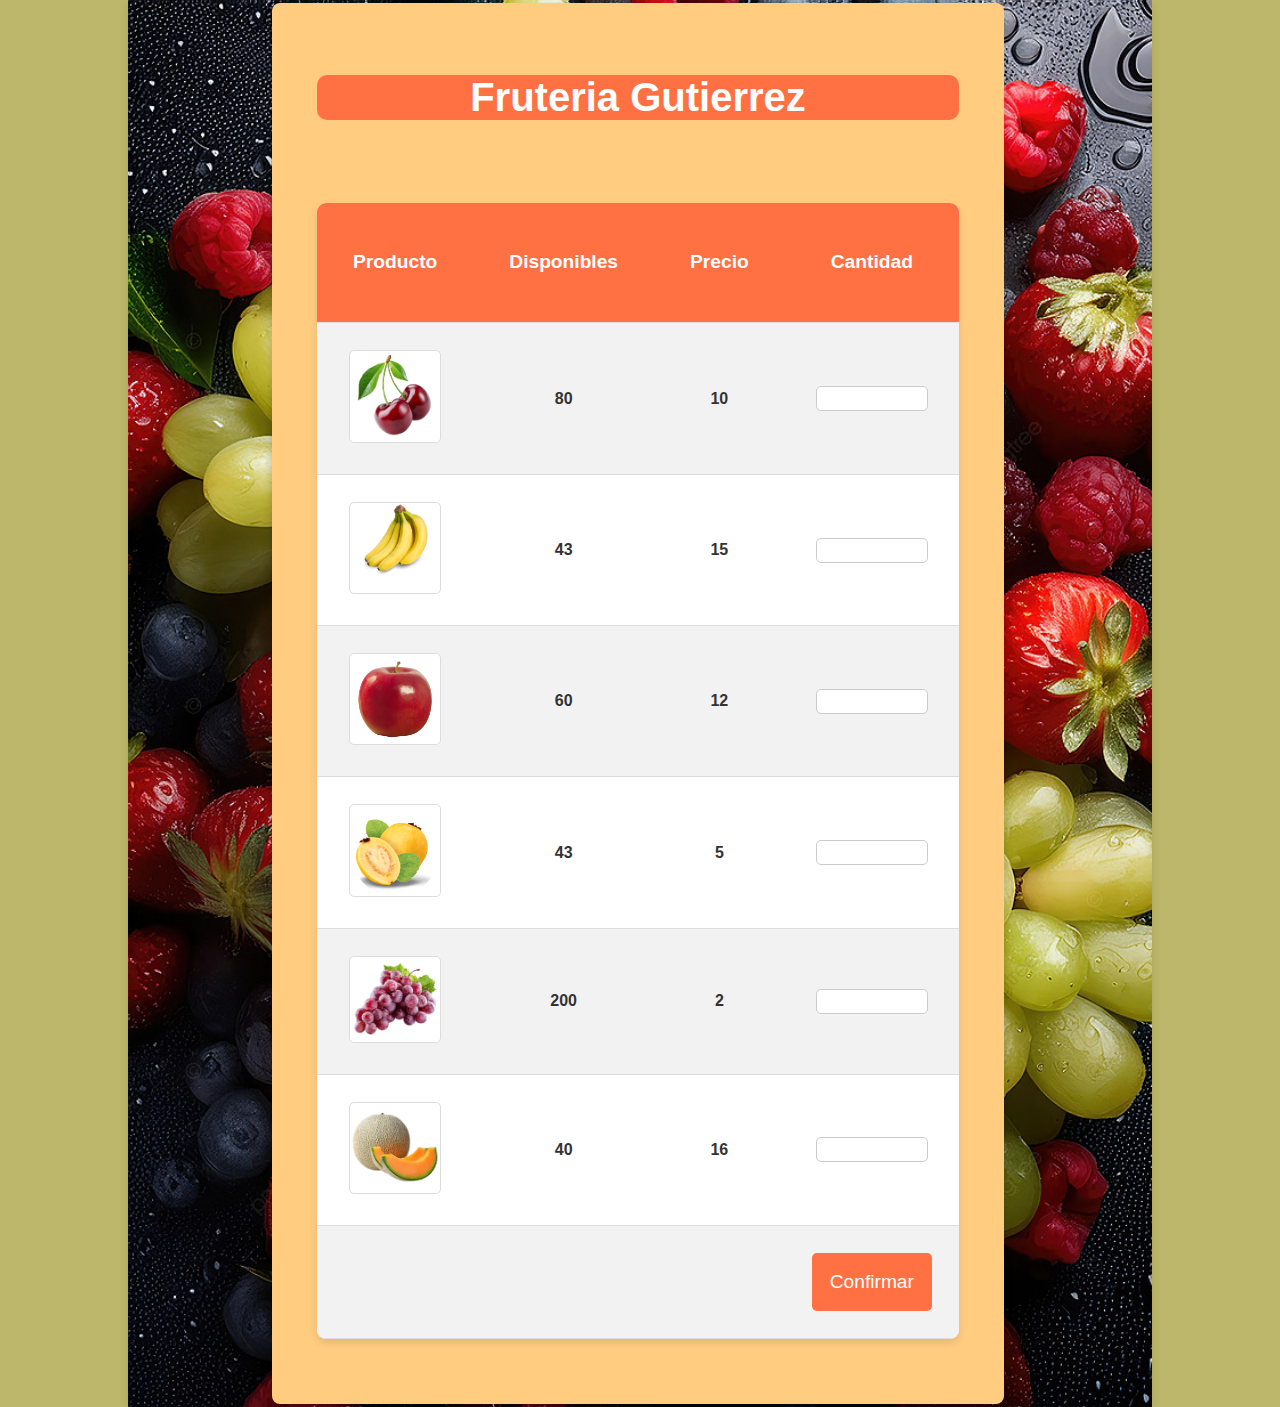
<file: index.html>
<!DOCTYPE html>
<html>
  <head>
    <title>Fruteria</title>
    <link rel="script" href="main.js" />

    <link rel="stylesheet" href="main.css" />
    <script>
      window.onload = function load()
      {
        addAll();
      };
    </script>
  </head>
  
  <body id="main_body">
    <script src="main.js"></script>
    <div id="container">
    <table class = "artist_row">
      <tr>
        <th>
          <div class="artista">
            <h1 class = "artist_title" id="art_title">Fruteria Gutierrez</h1>
            <br>
            <div>
              <div class="tabla_fondo">
                <table id = "calc_table">
                  <tr class="tr_transparent">
                    <th>
                      <h1 class="shop_header">Producto</h1>
                    </th>
                    <th>
                      <h1 class="shop_header">Disponibles</h1>
                    </th>
                    <th>
                      <h1 class="shop_header">Precio</h1>
                    </th>
                    <th>
                      <h1 class="shop_header">Cantidad</h1>
                    </th>
                  </tr>
                  
                  <br>
                </table>
              </div>
              
            </div>

          </div>
          
        </th>
        <th></th>
      </tr>
    </table>
    </div>
</body>
</html>
</file>
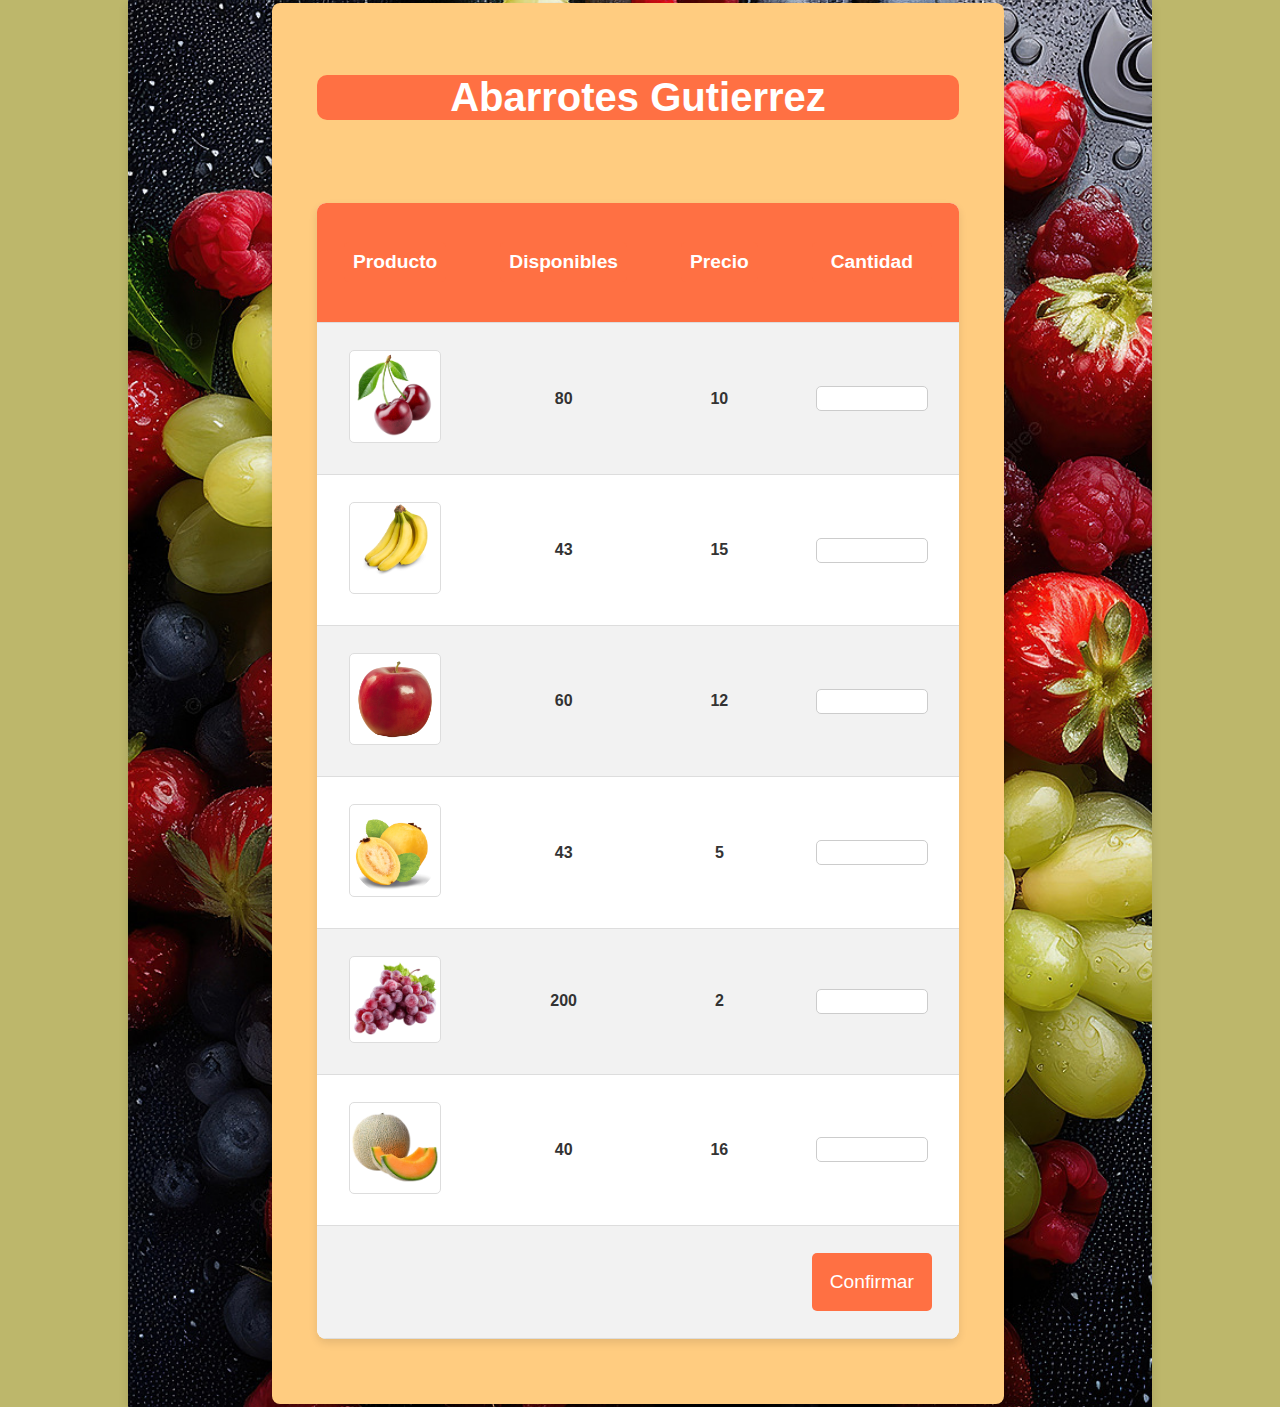
<file: Main.html>
<!DOCTYPE html>
<html>
  <head>
    <title>Fruteria</title>
    <link rel="script" href="main.js" />

    <link rel="stylesheet" href="main.css" />
    <script>
      window.onload = function load()
      {
        addAll();
      };
    </script>
  </head>
  
  <body id="main_body">
    <script src="main.js"></script>
    <div id="container">
    <table class = "artist_row">
      <tr>
        <th>
          <div class="artista">
            <h1 class = "artist_title" id="art_title">Abarrotes Gutierrez</h1>
            <br>
            <div>
              <div class="tabla_fondo">
                <table id = "calc_table">
                  <tr class="tr_transparent">
                    <th>
                      <h1 class="shop_header">Producto</h1>
                    </th>
                    <th>
                      <h1 class="shop_header">Disponibles</h1>
                    </th>
                    <th>
                      <h1 class="shop_header">Precio</h1>
                    </th>
                    <th>
                      <h1 class="shop_header">Cantidad</h1>
                    </th>
                  </tr>
                  
                  <br>
                </table>
              </div>
              
            </div>

          </div>
          
        </th>
        <th></th>
      </tr>
    </table>
    </div>
</body>
</html>
</file>
<file: main.css>
body {
  color: #333;
  background-color: darkkhaki;
  font-family: "Segoe UI", Tahoma, Geneva, Verdana, sans-serif;
  margin: 0;
  padding: 0;
  text-align: center;

  
}

.artist_title {
  font-size: 250%;
  font-weight: bold;
  color: white;
  background-color: #ff7043;
  border-radius: 10px;
}

.artist_row
{
  margin-left: auto;
  margin-right: auto;
}

#container {
  max-width: 80%;
  margin-left: auto;
  margin-right: auto;
  background: #fff;
  box-shadow: 0px 4px 10px rgba(0, 0, 0, 0.1);
  
  
  background-image: url(resources/FondoFruta.jpg);
  background-size: cover;
  
  background-repeat: no-repeat;
  
}

.artista {
  background-color: #ffcc80;
  padding: 5vh;
  border-radius: 8px;
  box-shadow: 0px 4px 10px rgba(0, 0, 0, 0.2);
}

.fruit_image {
  width: 10vh;
  height: auto;
  border-radius: 5px;
  border: 1px solid #ddd;
  padding: 0px;
  background: #fff;
}

.shop_header {
  background-color: #ff7043;
  color: white;
  padding: 1vh;
  border-radius: 5px;
  font-size: 120%;
}

#calc_table {
  width: 100%;
  margin: 20px auto;
  border-collapse: collapse;
  background: #fff;
  border-radius: 1vh;
  overflow: hidden;
  box-shadow: 0px 4px 8px rgba(0, 0, 0, 0.1);
}

#calc_table th, #calc_table td {
  padding: 3vh;
  text-align: center;
  border-bottom: 1px solid #ddd;
}

#calc_table tr:nth-child(even) {
  background-color: #f2f2f2;
}

.button-5 {
  background-color: #ff7043;
  color: white;
  border: none;
  padding: 2vh;
  border-radius: 5px;
  cursor: pointer;
  font-size: 120%;
  transition: 0.3s;
}

.button-5:hover {
  background-color: #e64a19;
  transform: scale(1.05);
}

input[type="number"] {
  width: 8vw;
  padding: 0.3vw;
  text-align: center;
  border: 1px solid #ccc;
  border-radius: 5px;
}

.tr_transparent {
  background-color: #ff7043;
  color: white;
}
</file>
